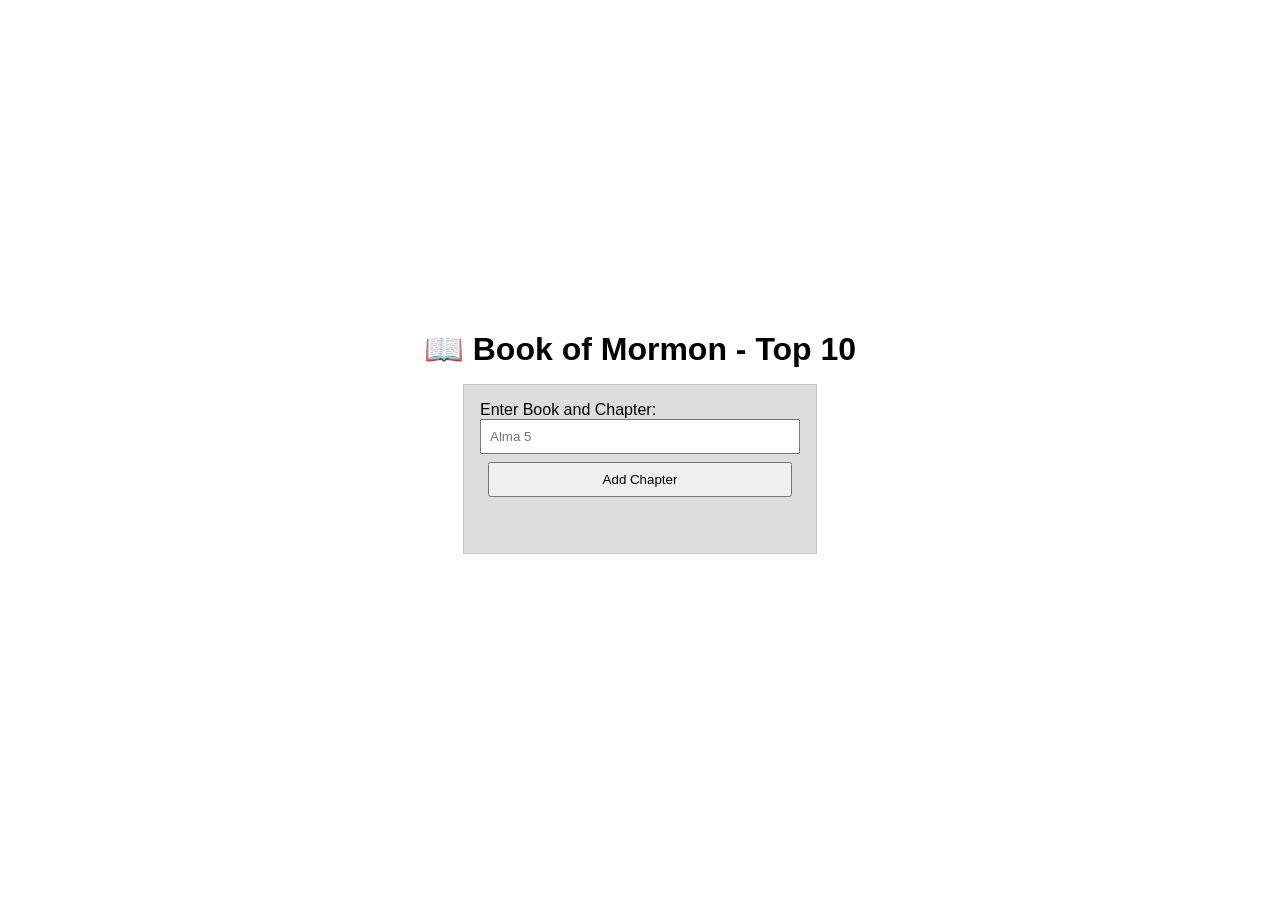
<file: week02/bom.html>
<!DOCTYPE html>
<html lang="en">
<head>
        <meta charset="UTF-8">
    <meta name="viewport" content="width=device-width, initial-scale=1.0">
    <title>Wdd 131 - JS Example</title>
    <meta name="description" content="JS learning activity example page.">
    <meta name="author" content="Paula Jessica Silva">
    <link rel="preconnect" href="https://fonts.googleapis.com">
    <link rel="preconnect" href="https://fonts.gstatic.com" crossorigin>
    <link href="https://fonts.googleapis.com/css2?family=Roboto&display=swap" rel="stylesheet">
    <link rel="stylesheet" href="/week02/styles/bom.css">
    <link rel="stylesheet" href="/week02/scritps/bom.js">
</head>
<body>
    <h1>📖 Book of Mormon - Top 10</h1>
    <main>
        <label for="favchap">Enter Book and Chapter: </label>
        <input type="text" id="favchap" placeholder="Alma 5">
        <button type="submit">Add Chapter</button>
        <ul id="list"></ul>        
    </main>
    <script src="scritps/bom.js"></script>
</body>
</html>
</file>
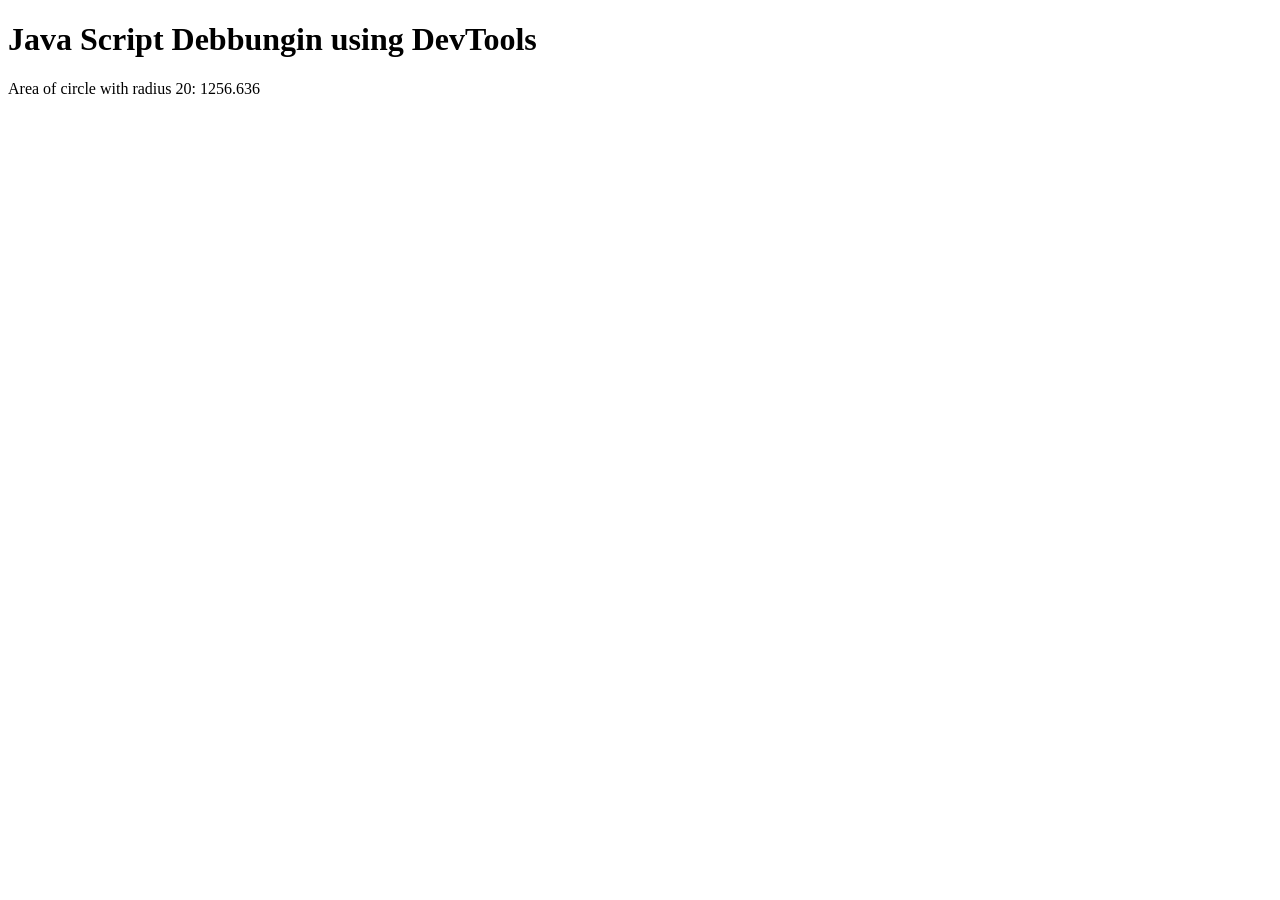
<file: week02/debugging.html>
<!DOCTYPE html>
<html lang="en">
<head>
    <meta charset="UTF-8">
    <meta name="viewport" content="width=device-width, initial-scale=1.0">
    <title>Document</title>
    <script src="scritps/debugging.js" defer></script>
</head>
<body>
    <h1>Java Script Debbungin using DevTools</h1>
    <p>Area of circle with radius <span id="radius"></span>: <span id="area"></span></p>
    
</body>
</html>
</file>
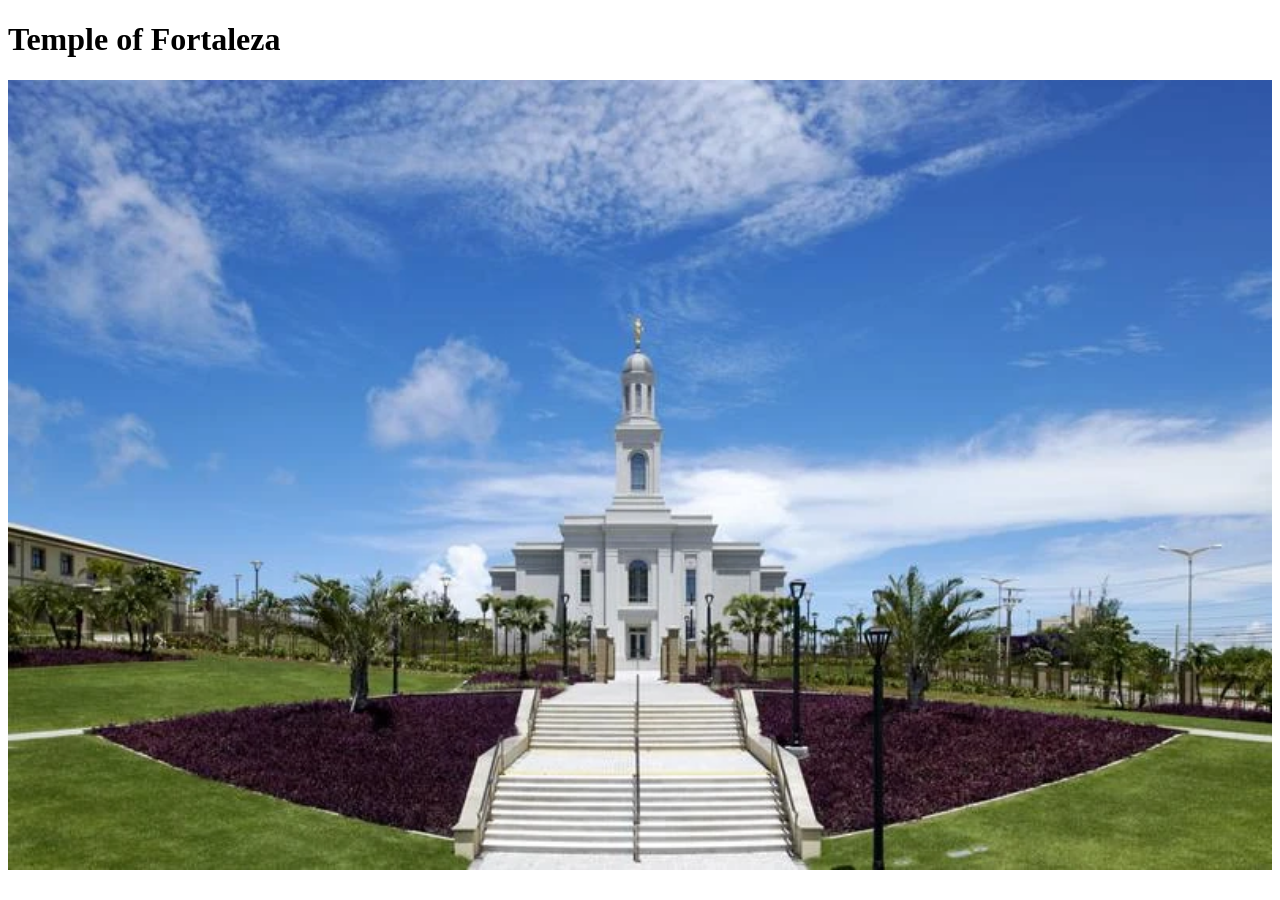
<file: week03/responsive-images.html>
<!DOCTYPE html>
<html lang="en">
<head>
    <meta charset="UTF-8">
    <meta name="viewport" content="width=device-width, initial-scale=1.0">
    <title>Wdd 131 - Week03 Activity</title>
    <meta name="description" content="Temple Album activity.">
    <meta name="author" content="Paula Jessica Silva">
    <link rel="preconnect" href="https://fonts.googleapis.com">
    <link rel="preconnect" href="https://fonts.gstatic.com" crossorigin>
    <link href="https://fonts.googleapis.com/css2?family=Roboto&display=swap" rel="stylesheet">
    <link rel="stylesheet" href="styles/responsive-images.css">
  
</head>
<body>
    <header>
        
    </header>
    <main>
        <h1>Temple of Fortaleza</h1>
        <div class="hero">
            <picture>
                <source srcset="images/hero-large.webp" media="(min-width: 1000px)">
                <source srcset="images/hero-medium.webp" media="(min-width: 550px)">
                <img src="images/hero-small.webp" alt="Fortaleza Temple" width="500" height="250">
            </picture>
           
        </div>
    </main>
        <footer>
        
    </footer>

</body>
</html>
</file>
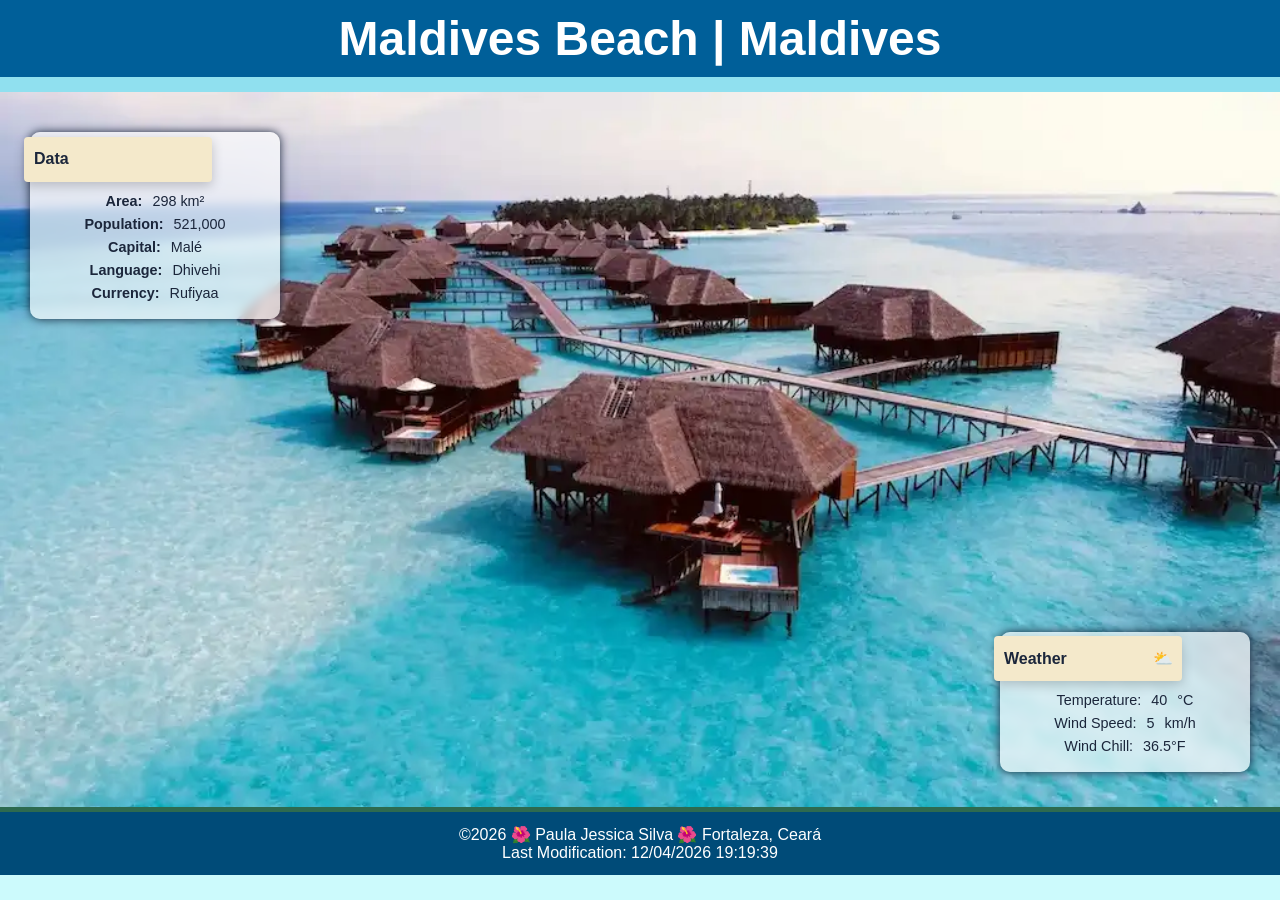
<file: week03_assignment/place.html>
<!DOCTYPE html>
<html lang="en">
<head>
    <meta charset="UTF-8">
    <meta name="viewport" content="width=device-width, initial-scale=1.0">
    <title>Maldives Beach | Maldives</title>
    <meta name="description" content="Explore the beauty of the Maldives with travel information, weather details, and stunning beach scenery.">
    <meta name="author" content="Paula Jessica Silva">
    <link rel="preconnect" href="https://fonts.googleapis.com">
    <link rel="preconnect" href="https://fonts.gstatic.com" crossorigin>
    <link href="https://fonts.googleapis.com/css2?family=Roboto&display=swap" rel="stylesheet"> 
    <link rel="stylesheet" href="styles/place.css">
    
</head>
<body>
    <header>        
            <h1>Maldives Beach | Maldives</h1> 
    </header>
    <main class="container">

        <section class="hero">
            <picture>
                <source srcset="images/maldivas-large.webp" media="(min-width: 1000px)">
                <source srcset="images/maldivas-medium.webp" media="(min-width: 550px)">
                <img src="images/maldivas-small.webp" alt="Aerial view of Maldives Beach resort">
            </picture>
        </section>
                <section class="card data-card">
            <h2><span class="title">Data</span> </h2>

            <p><strong>Area:</strong> 298 km²</p>
            <p><strong>Population:</strong> 521,000</p>
            <p><strong>Capital:</strong> Malé</p>
            <p><strong>Language:</strong> Dhivehi</p>
            <p><strong>Currency:</strong> Rufiyaa</p>
        </section>     
        <section class="card weather-card">
            <h2>
                <span>Weather</span>
                <img 
                    src="images/sun-behind.svg" 
                    alt="Weather icon"
                    class="weather-icon"                >    
            </h2>
            <p>Temperature: <span id="temperature"></span>°C</p>
            <p>Wind Speed: <span id="windspeed"></span> km/h</p>
            <p>Wind Chill: <span id="windchill"></span></p>
    </section>
    </main>
        <footer>
         <p>
            ©<span id="currentyear"></span>
            🌺 Paula Jessica Silva 🌺
            Fortaleza, Ceará
        </p>
        <p id="lastModified"></p>
    </footer>
    <script src="scripts/place.js" defer></script>
</body>
</html>
</file>
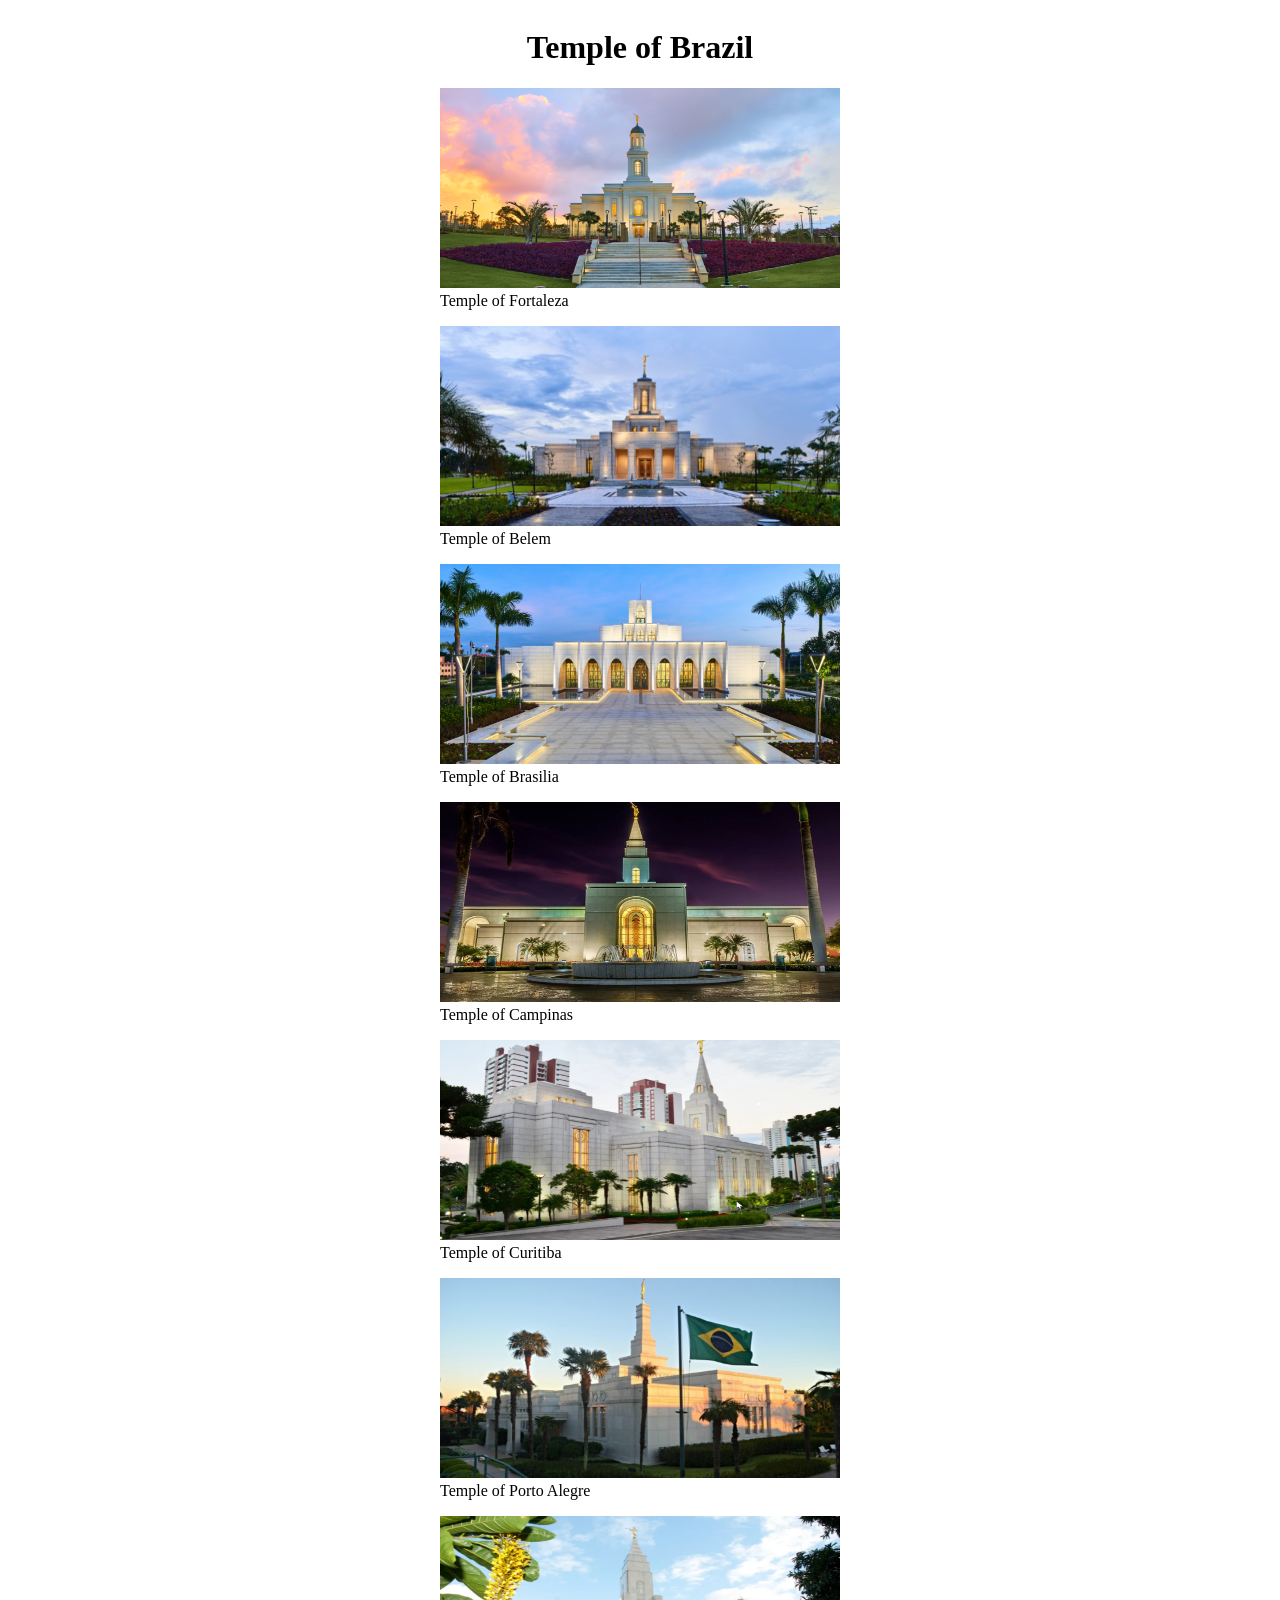
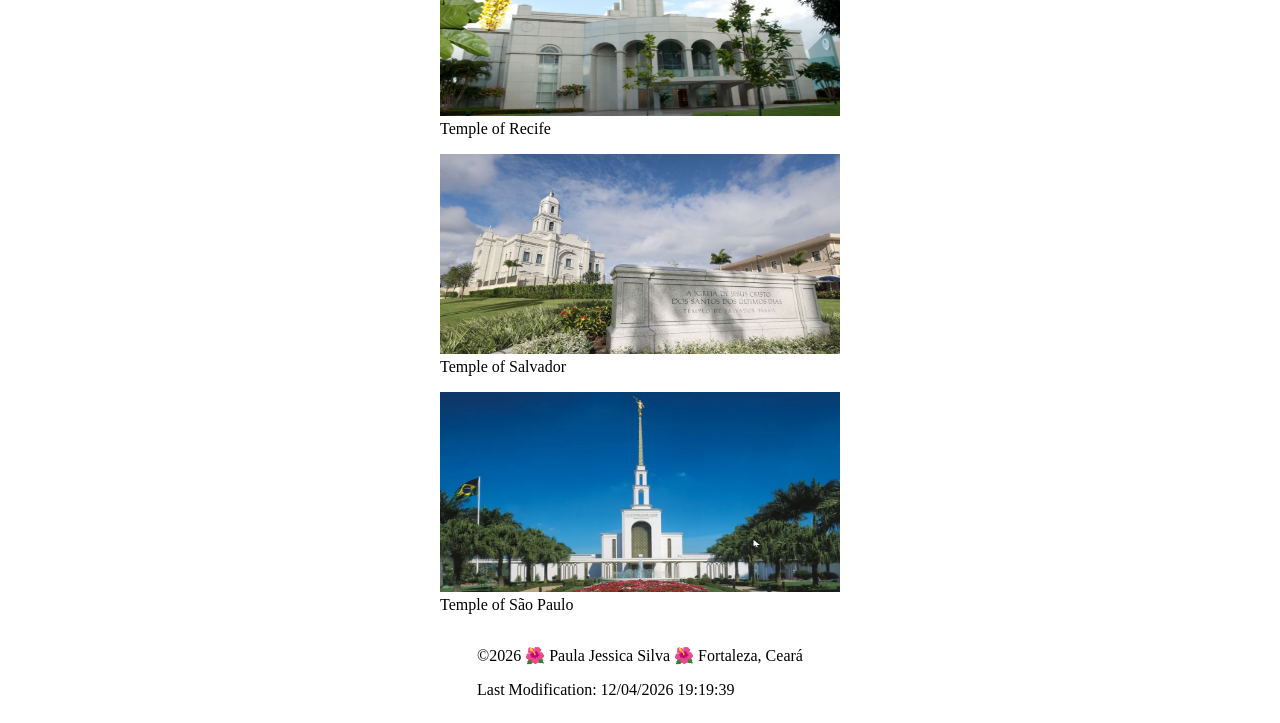
<file: week04/lazyload.html>
<!DOCTYPE html>
<html lang="en">
<head>
    <meta charset="UTF-8">
    <meta name="viewport" content="width=device-width, initial-scale=1.0">
    <title>Wdd 131 - Week04 Activity</title>
    <meta name="description" content="Temple Album activity.">
    <meta name="author" content="Paula Jessica Silva">
    <link rel="preconnect" href="https://fonts.googleapis.com">
    <link rel="preconnect" href="https://fonts.gstatic.com" crossorigin>
    <link href="https://fonts.googleapis.com/css2?family=Roboto&display=swap" rel="stylesheet">
    <link rel="stylesheet" href="styles/lazyload.css">
  
</head>
<body>
    <header>
        
    </header>
    <main>
        <h1>Temple of Brazil</h1>
        <div class="gallery">
            <figure>
                <img src="images/fortaleza.png"  alt="Temple of Fortaleza" loading="lazy">
                <figcaption>
                    Temple of Fortaleza
                </figcaption>
            </figure>
            <figure>
                <img src="images/belem.png" alt="Temple of Belem" loading="lazy">
                <figcaption>
                    Temple of Belem
                </figcaption>
            </figure>                   
            <figure>
                <img src="images/brasilia.png" alt="Temple of Brasilia" loading="lazy">
                <figcaption>
                    Temple of Brasilia
                </figcaption>
            </figure>
            <figure>
                <img src="images/campinas.png" alt="Temple of Campinas" loading="lazy">
                <figcaption>
                    Temple of Campinas
                </figcaption>
            </figure>
            <figure>
                <img src="images/curitiba.png" alt="Temple of Curitiba" loading="lazy">
                <figcaption>
                    Temple of Curitiba
                </figcaption>
            </figure>
            <figure>
                <img src="images/portoalegre.png" alt="Temple of Porto Alegre" loading="lazy">
                <figcaption>
                    Temple of Porto Alegre
                </figcaption>
            </figure>
            <figure>
                <img src="images/recife.png" alt="Temple of Recife" loading="lazy">
                <figcaption>
                    Temple of Recife
                </figcaption>
            </figure>
            <figure>
                <img src="images/salvador.png" alt="Temple of Salvador" loading="lazy">
                <figcaption>
                    Temple of Salvador
                </figcaption>
            </figure>
                        <figure>
                <img src="images/saopaulo.png" alt="Temple of São Paulo" loading="lazy">
                <figcaption>
                    Temple of São Paulo
                </figcaption>
            </figure>     
        </div>
    </main>
        <footer>
         <p>
            ©<span id="currentyear"></span>
            🌺 Paula Jessica Silva 🌺
            Fortaleza, Ceará
        </p>
        <p id="lastModified"></p>
    </footer>
    <script src="scripts/lazyload.js"></script>
</body>
</html>
</file>
<file: week02/styles/bom.css>
* {
	margin: 0;
	padding: 0;
}

body {
	height: 100vh;
	display: flex;
	flex-direction: column;
	align-items: center;
	justify-content: center;
	font-family: Acme, Arial, sans-serif;
}

h1 {
	font-size: 1.5rem;
}

main {
	margin: 1rem auto;
	border: 1px solid rgb(0 0 0 / 0.1);
	padding: 1rem;
	background-color: #ddd;
	display: flex;
	flex-direction: column;
}

input,
button {
	padding: 0.5rem;
}

button {
	margin: 0.5rem;
}

.delete {
	width: fit-content;
}

.input {
	display: flex;
	gap: 1rem;
}

.list {
	padding: 0.5rem;
}

ul {
	margin: 1rem;
	list-style: none;
}

li {
	display: flex;
	align-items: center;
	justify-content: space-between;
}

@media only screen and (min-width: 32.5em) {
	h1 {
		font-size: 2rem;
	}

	main {
		width: 320px;
	}
}
</file>
<file: week03/styles/responsive-images.css>
.hero img {
  width: 100%;
  height: 100%;
  object-fit: cover;
}
</file>
<file: week03_assignment/styles/place.css>
:root {  
  --primary: #005f99; 
  --secondary: #00b4d8;
  --accent: #e8c978; 
  --accentclear: #f4e9cb; 
  --ocean: #0077b6;
  --seafoam: #90e0ef;
  --seafoamclear: #ccfafc;
  --sand: #fdf0d5;
  --palm: #2d6a4f;
  --white: #ffffff;
  --light: #f8f9fa;
  --gray-light: #dee2e6;
  --gray: #1b263b;
  --dark: #1b263b;
  --glass: rgba(255, 255, 255, 0.7);
  --shadow: 0 4px 12px rgba(0,0,0,0.2);
}

*{
    margin: 0;
    padding: 0;
    box-sizing: border-box;
}


header{
    background-color: var(--primary);
    color: var(--white);
    padding: .7rem;
    text-align: center;  
    border-bottom: 15px solid var(--seafoam);
}

header h1{
    font-size: clamp(1.5rem, 5vw, 3rem);
}

body{
    font-family: 'Poppins', sans-serif;
    background-color: var(--seafoamclear);
    min-height: 100vh;
    color: var(--dark);
}

.container{
    position: relative;
}

a:focus,
button:focus{
    outline: 3px solid #000;
}

.hero img{
    width: 100%;
    height: 300px;
    object-fit: cover;
    object-position: center;
    display: block;
    border-bottom: 5px solid var(--palm);
}

.card{
    background-color: var(--glass);
    padding: .9rem;
    margin: 1.5rem auto;
    width: 90%;
    border-radius: 10px;    
    box-shadow: 0 0 10px var(--dark);
    font-size: clamp(.6rem, 3vw, .9rem);
    text-align: center;
    line-height: 1.6;
    backdrop-filter: blur(5px);
    transition: all .3s ease;
}

.card:hover{
    transform: translateY(-3px);
}

.card h2{    
    color: var(--gray);
    display: flex;
    justify-content: center;
    font-size: clamp(1rem, 3vw, 1.1rem);
    background-color: var(--accentclear);
    width: calc(100% + 20px);
    margin-left: -20px;
    margin-top: -10px;
    margin-bottom: .5rem;
    padding: .6rem;
    box-shadow: var(--shadow);
    border-radius: 4px;

}

.weather-card h2{
    display: flex;
    flex-direction: column;
    align-items: center;
    gap: 10px;
}

.weather-icon{
    width: 50px;
    height: 50px;
}

.card p{   
    display: flex;
    justify-content: center;
    gap: 10px;
  }

footer{
    background-color: #004b78;
    color: var(--white);
    text-align: center;
    padding: .8rem;
    font-size: clamp(.9rem, 3vw, 1rem);
}

@media (min-width: 768px){

      img{
        max-width: 100%;
    }

    .card{
      width: 250px;
      text-align: left;
      margin: 0;
    }

    .card h2{
      font-size: 1rem;
      justify-content: flex-start;
      margin-left: -20px;
      margin-top: -10px;
      margin-bottom: .5rem;
      padding: .6rem;
      box-shadow: var(--shadow);
      border-radius: 4px;
      background-color: var(--accentclear);
      width: 85%;
      color: var(--gray);
    }

    .weather-card h2{  
      display: flex;
      flex-direction: row;
      justify-content: space-between;
    }

    .weather-card h2::after{
        content: "⛅"; 
        margin-left: 10px;
    }

    .weather-card{
        position: absolute;
        bottom: 40px;
        right: 30px;
        width: 250px;
    }

     .weather-icon{
        display: none;
    }

    .hero img{
        width: 100%;
        height: 80vh;
        object-fit: cover;
    }

    .data-card{
        position: absolute;
        top: 40px;
        left: 30px;
        width: 250px;
    }

  

}
</file>
<file: week04/styles/lazyload.css>
body {
    display: flex;
    flex-direction: column;
    align-items: center;
}

.gallery img{   
    width: 400px;
    height: 200px;
}

main h1 {
    display: flex;
    justify-content: center;
}
</file>
